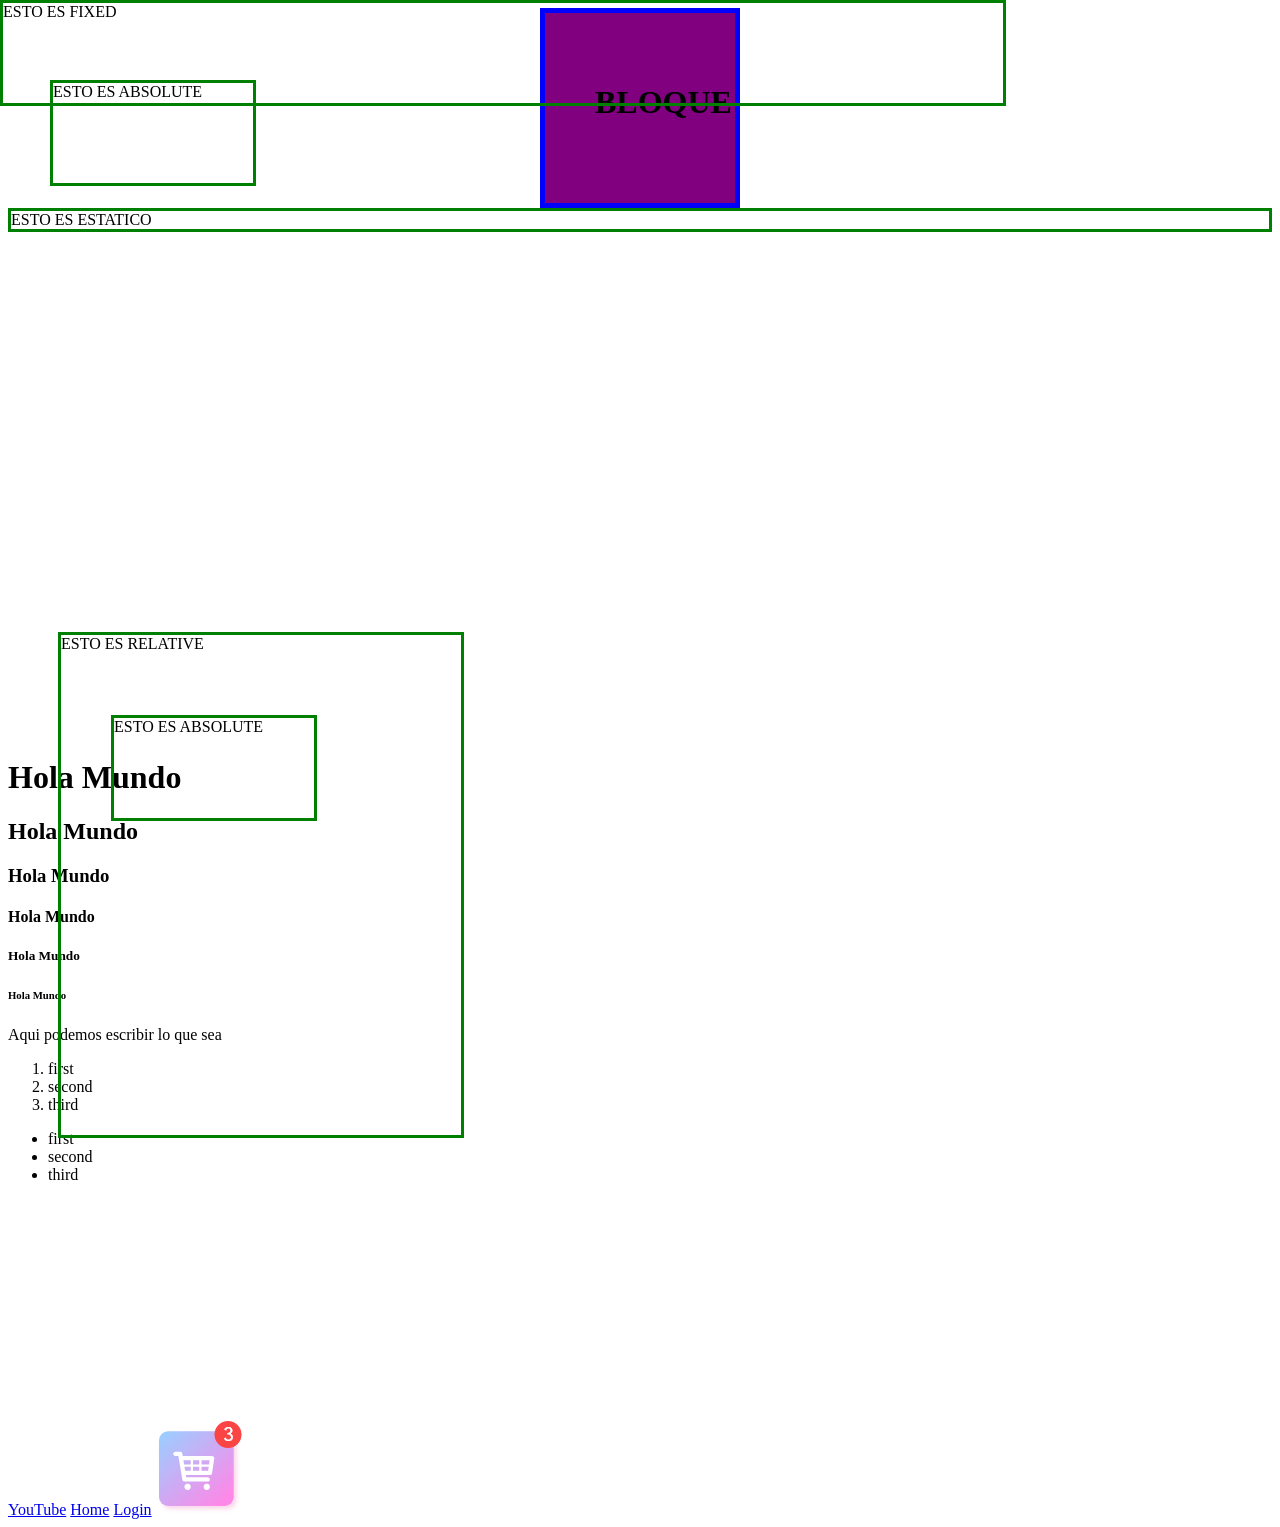
<file: src/main/resources/static/index.html>
<!DOCTYPE html>
<html>
    <head>
        <title>Tienda en linea</title>
        <link rel="stylesheet" href = "css/index.css">
    </head>
    <body>
        <div class="block">
            <h1>BLOQUE</h1>
        </div>
        <div class="static">ESTO ES ESTATICO</div>

        <div class="relative">ESTO ES RELATIVE<div class="absolute">ESTO ES ABSOLUTE</div></div>

        <div class="fixed">ESTO ES FIXED</div>

        <div class="absolute">ESTO ES ABSOLUTE</div>         
        <div>
            <!-- esto  es un comentario -->
            <!-- h=heading=titulos -->
            <h1>Hola Mundo</h1>
            <h2>Hola Mundo</h2>
            <h3>Hola Mundo</h3>
            <h4>Hola Mundo</h4>
            <h5>Hola Mundo</h5>
            <h6>Hola Mundo</h6>
        </div>
        <section>
            <!-- p= parrafo, y es una sucesion de caracteres -->
            <p>Aqui podemos escribir lo que sea</p>
            <!-- ol= ordered list = una lista ordenada -->
            <ol>
                <li>first</li>
                <li>second</li>
                <li>third</li>
            </ol>  
        </section>

        <article>
            <!-- ul= unordered list =una lista desordenada -->
            <ul>
                <li>first</li>
                <li>second</li>
                <li>third</li>
            </ul>
            <!-- a= hipervinculo -->
            <!-- URL Absoluta :  -->
            <!-- URL Relative : src=´user/documents/asdasd/mi.png´ -->
            <a href="https://www.youtube.com/watch?v=Bo2aD_I7-1U&list=RDBo2aD_I7-1U&index=1">YouTube</a>
            <a href="Home.html">Home</a>
            <a href="Login.html">Login</a>
            <!-- empty tags = etiquetas vacias = es cuando no tiene etiquetas de cierre como tal -->
            <img src="images/cart.png" alt="Texto alternativo"/>
            <iframe width="560" height="315" src="https://www.youtube.com/embed/Bo2aD_I7-1U" 
                    title="YouTube video player"
                    frameborder="0" allow="accelerometer; 
                    autoplay; clipboard-write; encrypted-media;
                    gyroscope; picture-in-picture" allowfullscreen></iframe>

        </article>


    </body>
</html>
</file>
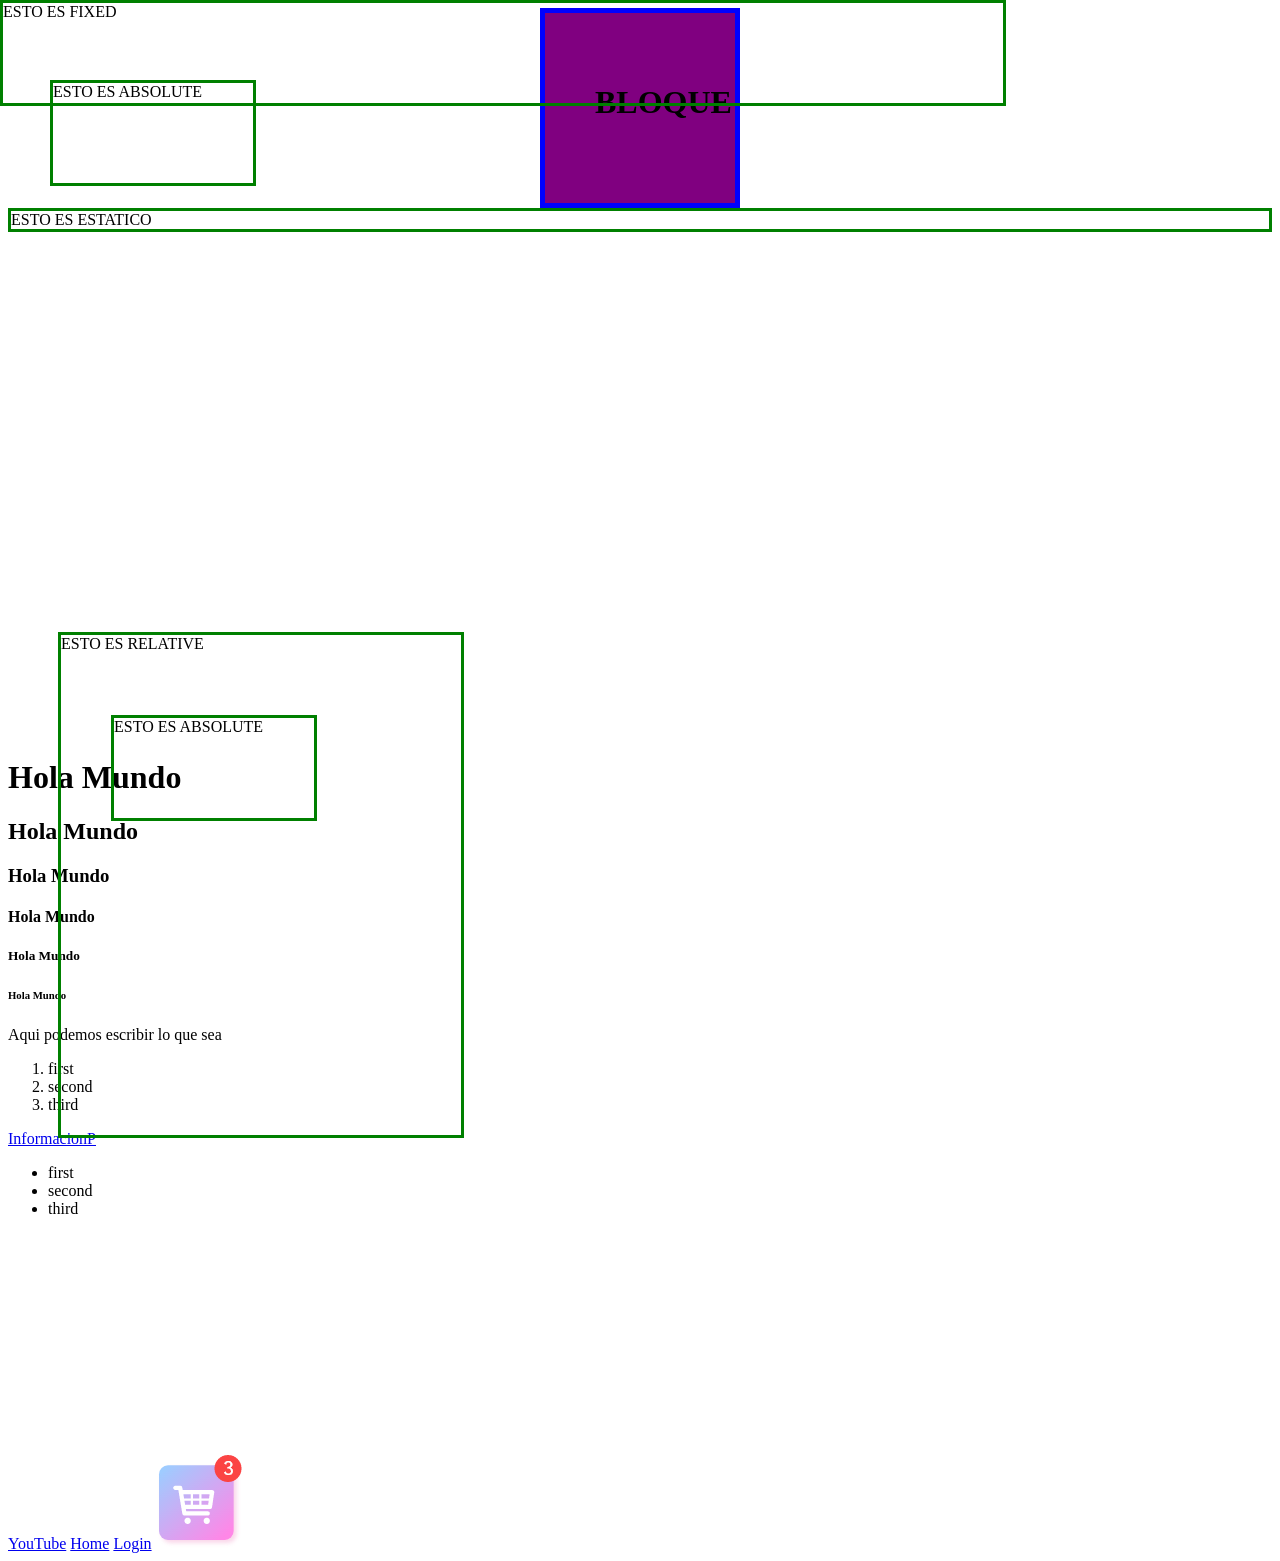
<file: Tienda_a/target/classes/static/index.html>
<!DOCTYPE html>
<html>
    <head>
        <title>Tienda en linea</title>
        <link rel="stylesheet" href = "css/index.css">
    </head>
    <body>
        <div class="block">
            <h1>BLOQUE</h1>
        </div>
        <div class="static">ESTO ES ESTATICO</div>

        <div class="relative">ESTO ES RELATIVE<div class="absolute">ESTO ES ABSOLUTE</div></div>

        <div class="fixed">ESTO ES FIXED</div>

        <div class="absolute">ESTO ES ABSOLUTE</div>         
        <div>
            <!-- esto  es un comentario -->
            <!-- h=heading=titulos -->
            <h1>Hola Mundo</h1>
            <h2>Hola Mundo</h2>
            <h3>Hola Mundo</h3>
            <h4>Hola Mundo</h4>
            <h5>Hola Mundo</h5>
            <h6>Hola Mundo</h6>
        </div>
        <section>
            <!-- p= parrafo, y es una sucesion de caracteres -->
            <p>Aqui podemos escribir lo que sea</p>
            <!-- ol= ordered list = una lista ordenada -->
            <ol>
                <li>first</li>
                <li>second</li>
                <li>third</li>
            </ol>  
        </section>
        <nav class="bt px-5">
            <a type="button" class="btn btn-dark px-5 " href="persona">InformacionP</a>   
        </nav>
        <article>
            <!-- ul= unordered list =una lista desordenada -->
            <ul>
                <li>first</li>
                <li>second</li>
                <li>third</li>
            </ul>
            <!-- a= hipervinculo -->
            <!-- URL Absoluta :  -->
            <!-- URL Relative : src=´user/documents/asdasd/mi.png´ -->
            <a href="https://www.youtube.com/watch?v=Bo2aD_I7-1U&list=RDBo2aD_I7-1U&index=1">YouTube</a>
            <a href="Home.html">Home</a>
            <a href="Login.html">Login</a>
            <!-- empty tags = etiquetas vacias = es cuando no tiene etiquetas de cierre como tal -->
            <img src="images/cart.png" alt="Texto alternativo"/>
            <iframe width="560" height="315" src="https://www.youtube.com/embed/Bo2aD_I7-1U" 
                    title="YouTube video player"
                    frameborder="0" allow="accelerometer; 
                    autoplay; clipboard-write; encrypted-media;
                    gyroscope; picture-in-picture" allowfullscreen></iframe>
        </article>


    </body>
</html>
</file>
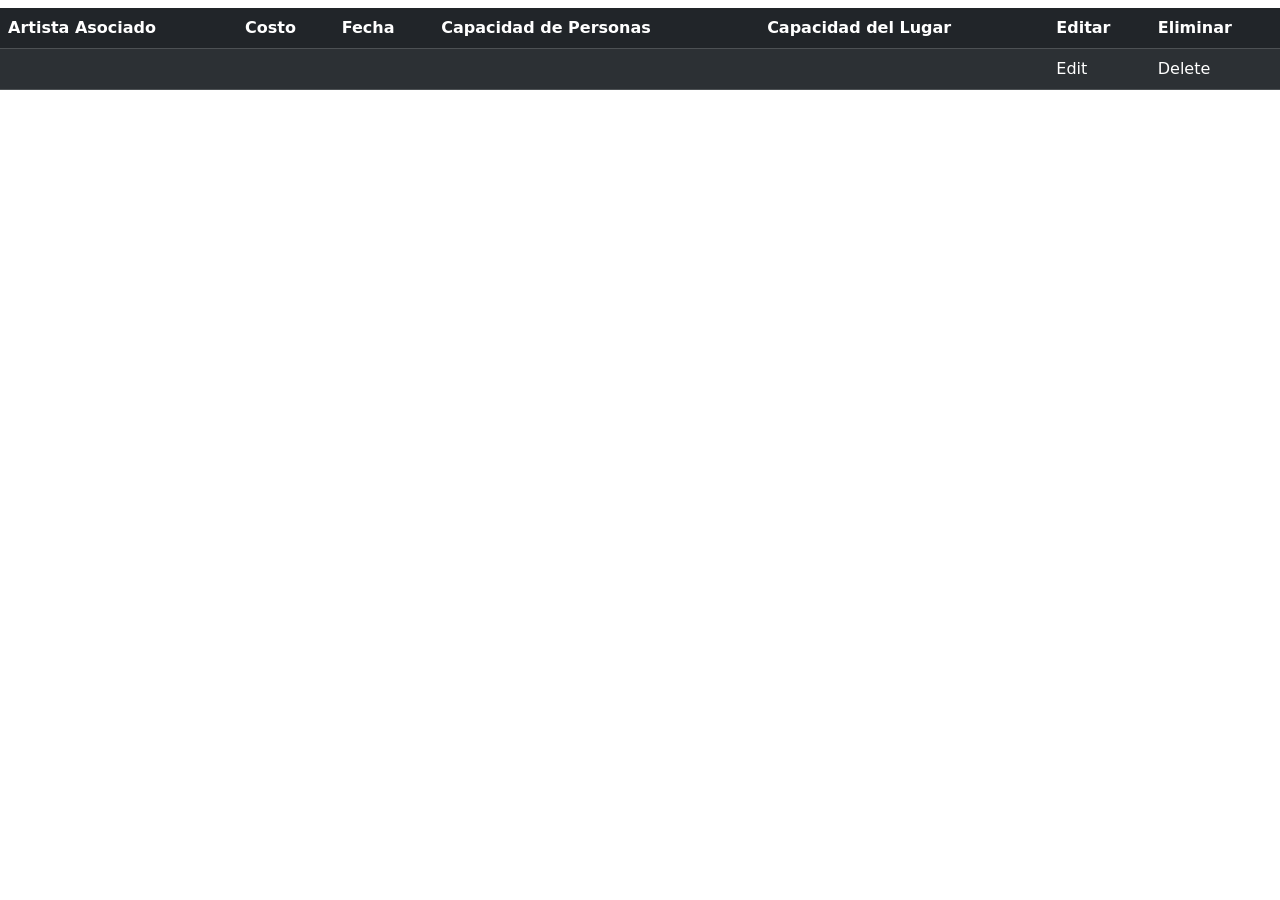
<file: ITicket/target/classes/templates/concierto.html>
<!DOCTYPE html>
<html xmlns:th="http://www.thymeleaf.org">
<html>
    <head>
        <title>Concierto</title>
        <link href="https://cdn.jsdelivr.net/npm/bootstrap@5.2.0-beta1/dist/css/bootstrap.min.css" rel="stylesheet" integrity="sha384-0evHe/X+R7YkIZDRvuzKMRqM+OrBnVFBL6DOitfPri4tjfHxaWutUpFmBp4vmVor" crossorigin="anonymous">
        <script src="https://cdn.jsdelivr.net/npm/bootstrap@5.2.0-beta1/dist/js/bootstrap.bundle.min.js" integrity="sha384-pprn3073KE6tl6bjs2QrFaJGz5/SUsLqktiwsUTF55Jfv3qYSDhgCecCxMW52nD2" crossorigin="anonymous"></script>
     </head>
    <body>
         <h1 th:text="${titulo}"></h1>  
        <table class="table table-dark table-striped">

            <thead  class="thead-dark">
                <tr>
                    <th scope="col"> Artista Asociado </th>
                    <th scope="col">Costo </th>
                    <th scope="col">Fecha </th>
                    <th scope="col">Capacidad de Personas </th>
                    <th scope="col">Capacidad del Lugar </th>
                    <th scope="col">Editar </th>
                    <th scope="col">Eliminar </th>
                </tr>
            </thead>
            <tbody>
            <th:block th:each="user : ${concierto}">
                <tr>
                    <td th:text="${user.getArtistaAsociado}"></td>
                    <td th:text="${user.getCosto}"></td>
                    <td th:text="${user.getFecha}"></td>
                    <td th:text="${user.getCapacidadP}"></td>
                    <td th:text="${user.getCapacidadL}"></td>
                    <td>
                        <a th:href="@{/editConcierto/{id}(id=${user.getId})}">Edit</a>
                    </td>
                    <td>
                        <a th:href="@{/delete/{id}(id=${user.getId})}">Delete</a>
                    </td>
                </tr>
            </th:block>
        </tbody>
    </table>
    </body>
</html>
</file>
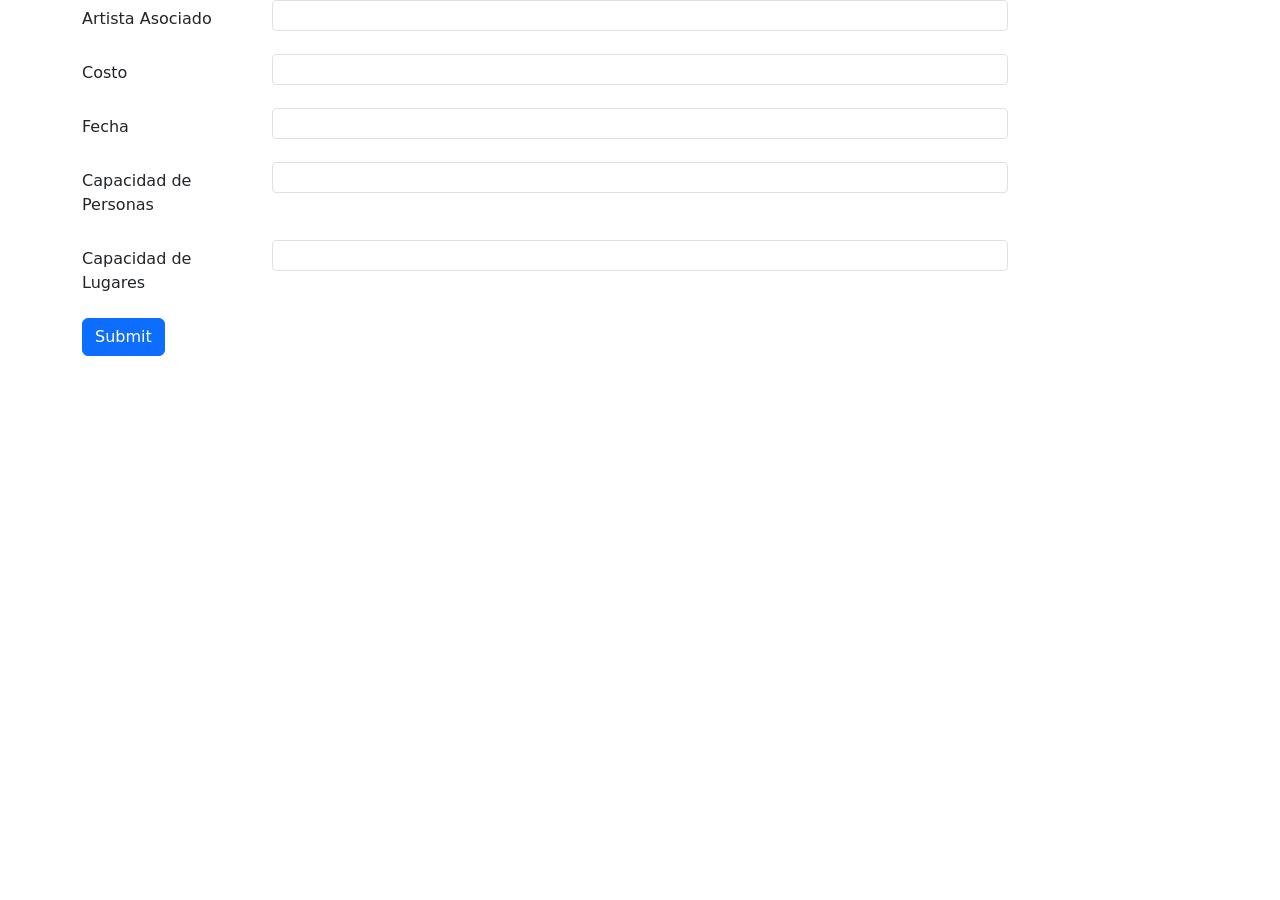
<file: ITicket/target/classes/templates/Crear.html>
<!DOCTYPE html>
<html>
    <head>
        <title>Crear</title>
        <link href="https://cdn.jsdelivr.net/npm/bootstrap@5.2.0-beta1/dist/css/bootstrap.min.css" rel="stylesheet" integrity="sha384-0evHe/X+R7YkIZDRvuzKMRqM+OrBnVFBL6DOitfPri4tjfHxaWutUpFmBp4vmVor" crossorigin="anonymous">
        <script src="https://cdn.jsdelivr.net/npm/bootstrap@5.2.0-beta1/dist/js/bootstrap.bundle.min.js" integrity="sha384-pprn3073KE6tl6bjs2QrFaJGz5/SUsLqktiwsUTF55Jfv3qYSDhgCecCxMW52nD2" crossorigin="anonymous"></script>
    </head>
    <body>
        <div class="container">
            <form th:object = "${concierto}"
                  th:action="@{/save}"
                  method="POST"
                  >

                <input type="hidden" th:field="*{id}">


                <div class="form-group mb-3 row">
                    <label for="artistaAsociado" class="col-md-2 col-form-label">Artista Asociado</label>
                    <div class="col-sm-8">
                        <input type="text" class="form-control form-control-sm col-md-6" th:field="*{artistaAsociado}" id="artistaAsociado" aria-describedby="emailHelp">
                    </div>
                </div>


                <div class="form-group mb-3 row">
                    <label for="costo" class="col-md-2 col-form-label">Costo</label>
                    <div class="col-sm-8">
                        <input type="text" th:field="*{costo}" class="form-control form-control-sm col-md-6" id="costo" aria-describedby="emailHelp">
                    </div>
                </div>



                <div class="form-group mb-3 row">
                    <label for="fecha" class="col-sm-2 col-form-label">Fecha</label>
                    <div class="col-sm-8">
                        <input type="text" th:field="*{fecha}" class="form-control form-control-sm col-md-6" id="fecha" aria-describedby="emailHelp">
                    </div>
                </div>



                <div class="form-group mb-3 row">
                    <label for="capacidadP" class="col-sm-2 col-form-label">Capacidad de Personas</label>
                    <div class="col-sm-8">
                        <input type="text" th:field="*{capacidadP}" class="form-control form-control-sm col-md-6" id="capacidadP" aria-describedby="emailHelp">
                    </div>
                </div>



                 <div class="form-group mb-3 row">
                    <label for="capacidadL" class="col-sm-2 col-form-label">Capacidad de Lugares</label>
                    <div class="col-sm-8">
                        <input type="text" th:field="*{capacidadL}" class="form-control form-control-sm col-md-6" id="capacidadL" aria-describedby="emailHelp">
                    </div>
                </div>
                
                 
                

                <button type="submit" class="btn btn-primary" value="Guardar">Submit</button>
            </form>

        </div>
    </body>
</html>
</file>
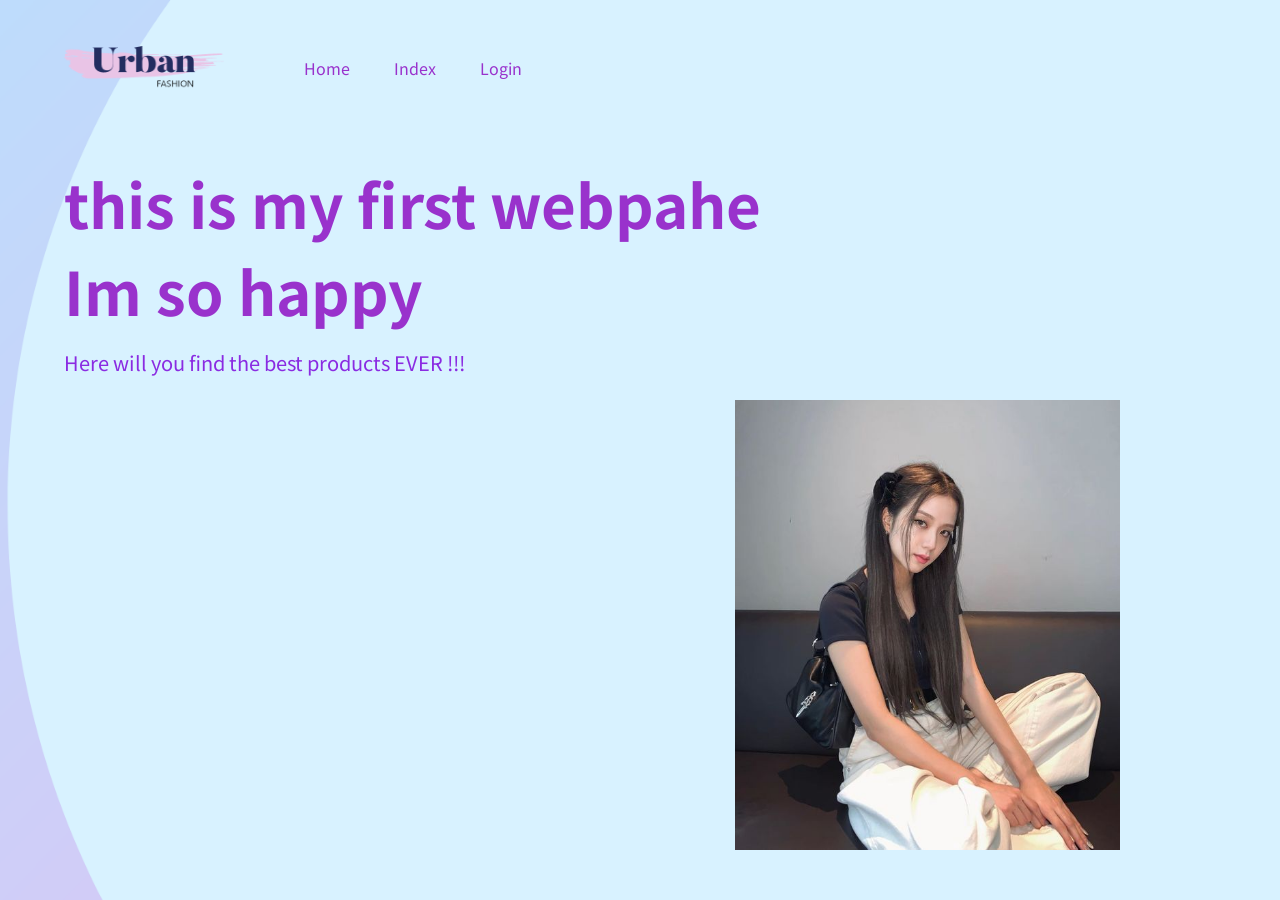
<file: src/main/resources/static/Home.html>
<!DOCTYPE html>

<html>
    <head>
        <title>Home</title>
        <link rel="stylesheet" href="css/Home.css">

    </head>

    <body>
        <!-- Este DIV es nuestro container = contiene toda la pagina -->
        <div class="container">
            <!-- Este DIV es nuestro NAVBAR = navigation bar -->
            <div class="navbar">
                <img src="images/logo.png" class="logo" alt="Es mi logo"/>
                <nav>
                    <ul>
                        <li><a href="Home.html">Home</a>  </li>
                        <li><a href="index.html">Index</a>  </li>
                        <li><a href="Login.html">Login</a>  </li>
                    </ul>
                </nav>
            </div> 
            <!-- Este DIV es nuestro contenido -->
            <!-- br= break= es crear un salto de linea -->
            <div class="content">
                <h1>this is my first webpahe <br>Im so happy </h1>
                <p>Here will you find the best products EVER !!!</p>
                <img src="images/f1fe1fd49a3203a2e77842ca0524e306.jpg" class="miImagen" alt="This is my image"/>
            </div>

        </div>
    </body>
    <footer>

    </footer>
</html>
</file>
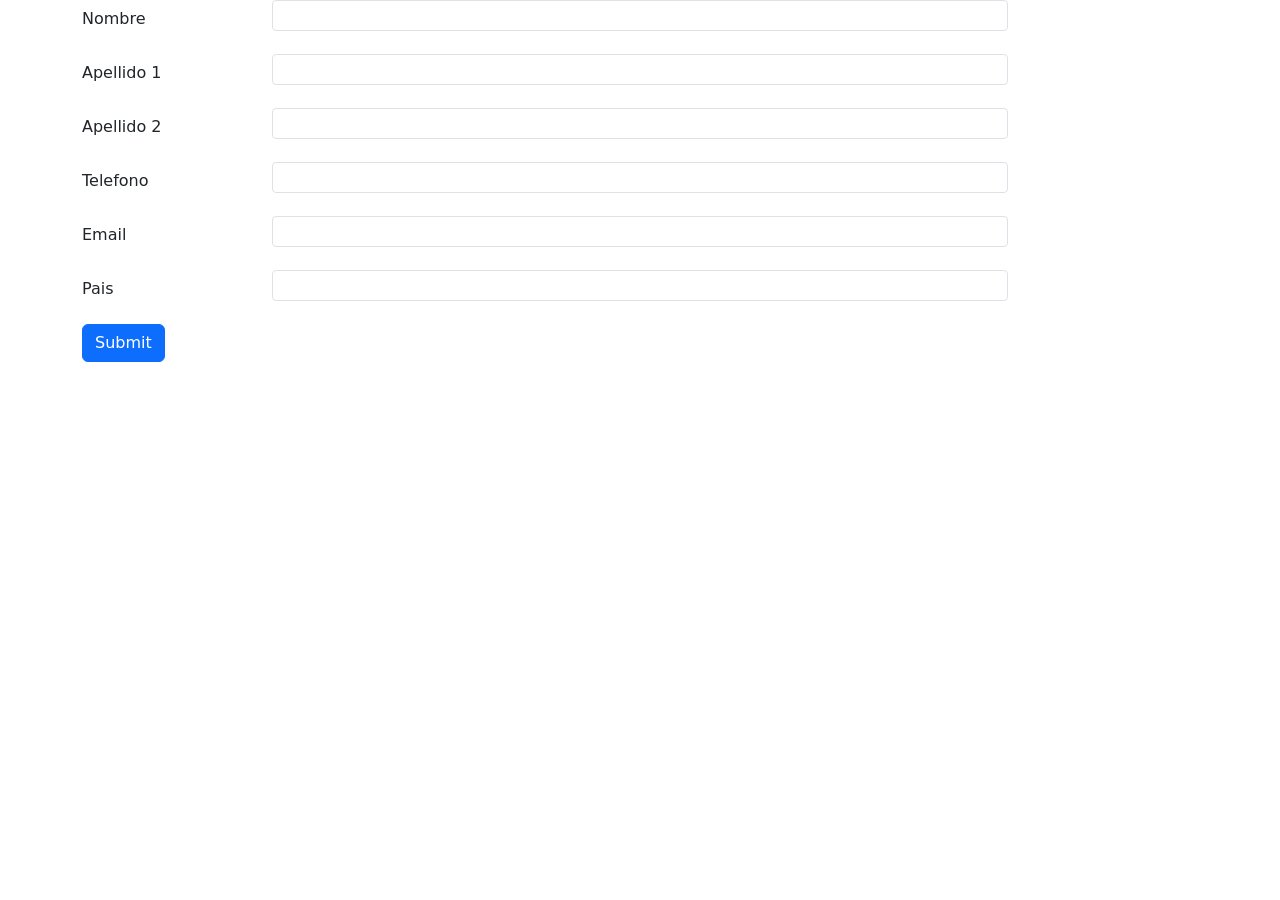
<file: src/main/resources/templates/Crear.html>
<!DOCTYPE html>
<html>
    <head>
        <title>Crear</title>
        <link href="https://cdn.jsdelivr.net/npm/bootstrap@5.2.0-beta1/dist/css/bootstrap.min.css" rel="stylesheet" integrity="sha384-0evHe/X+R7YkIZDRvuzKMRqM+OrBnVFBL6DOitfPri4tjfHxaWutUpFmBp4vmVor" crossorigin="anonymous">
        <script src="https://cdn.jsdelivr.net/npm/bootstrap@5.2.0-beta1/dist/js/bootstrap.bundle.min.js" integrity="sha384-pprn3073KE6tl6bjs2QrFaJGz5/SUsLqktiwsUTF55Jfv3qYSDhgCecCxMW52nD2" crossorigin="anonymous"></script>
    </head>
    <body>

        <div class="container">
            <form th:object = "${persona}"
                  th:action="@{/save}"
                  method="POST"
                  >

                <input type="hidden" th:field="*{id}">


                <div class="form-group mb-3 row">
                    <label for="nombre" class="col-md-2 col-form-label">Nombre</label>
                    <div class="col-sm-8">
                        <input type="text" class="form-control form-control-sm col-md-6" th:field="*{nombre}" id="nombre" aria-describedby="emailHelp">
                    </div>
                </div>



                <div class="form-group mb-3 row">
                    <label for="apellido1" class="col-md-2 col-form-label">Apellido 1</label>
                    <div class="col-sm-8">
                        <input type="text" th:field="*{apellido1}" class="form-control form-control-sm col-md-6" id="apellido1" aria-describedby="emailHelp">
                    </div>
                </div>



                <div class="form-group mb-3 row">
                    <label for="apellido2" class="col-md-2 col-form-label">Apellido 2</label>
                    <div class="col-sm-8">
                        <input type="text" th:field="*{apellido2}" class="form-control form-control-sm col-md-6" id="apellido2" aria-describedby="emailHelp">
                    </div>
                </div>



                <div class="form-group mb-3 row">
                    <label for="telefono" class="col-sm-2 col-form-label">Telefono</label>
                    <div class="col-sm-8">
                        <input type="text" th:field="*{telefono}" class="form-control form-control-sm col-md-6" id="telefono" aria-describedby="emailHelp">
                    </div>
                </div>



                <div class="form-group mb-3 row">
                    <label for="email" class="col-sm-2 col-form-label">Email</label>
                    <div class="col-sm-8">
                        <input type="text" th:field="*{email}" class="form-control form-control-sm col-md-6" id="email" aria-describedby="emailHelp">
                    </div>
                </div>



                <div class="form-group mb-3 row">
                    <label for="Pais" class="form-control-sm-2 col-form-label col-md-2">Pais</label>
                    <div class="col-sm-8">
                        <select th:field="*{pais}" id="Pais" class="form-control form-control-sm col-md-6 " aria-describedby="emailHelp">
                            <option th:each="x:${paises}"
                                    th:value="${x.id}"
                                    th:text="${x.pais}"
                                    />
                        </select>
                    </div>
                </div>

                <button type="submit" class="btn btn-primary" value="Guardar">Submit</button>
            </form>
        </div>
    </body>
</html>
</file>
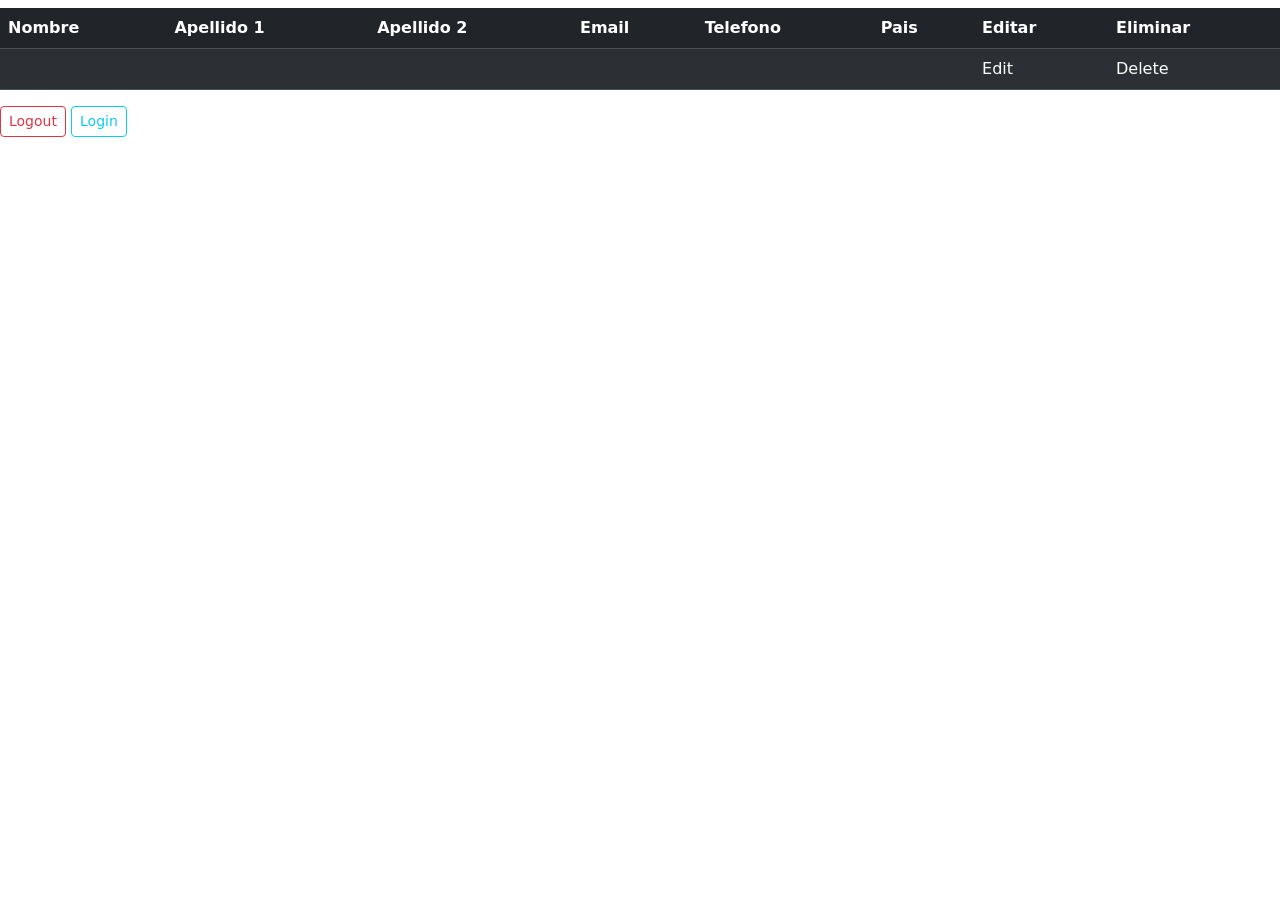
<file: src/main/resources/templates/personas.html>
<!DOCTYPE html>
<html xmlns:th="http://www.thymeleaf.org">
    <head>
        <title>Personas</title>
        <link href="https://cdn.jsdelivr.net/npm/bootstrap@5.2.0-beta1/dist/css/bootstrap.min.css" rel="stylesheet" integrity="sha384-0evHe/X+R7YkIZDRvuzKMRqM+OrBnVFBL6DOitfPri4tjfHxaWutUpFmBp4vmVor" crossorigin="anonymous">
        <script src="https://cdn.jsdelivr.net/npm/bootstrap@5.2.0-beta1/dist/js/bootstrap.bundle.min.js" integrity="sha384-pprn3073KE6tl6bjs2QrFaJGz5/SUsLqktiwsUTF55Jfv3qYSDhgCecCxMW52nD2" crossorigin="anonymous"></script>
    </head>
    <body>
        <h1 th:text="${titulo}"></h1>  
        <table class="table table-dark table-striped">

            <thead  class="thead-dark">
                <tr>
                    <th scope="col">Nombre </th>
                    <th scope="col">Apellido 1 </th>
                    <th scope="col">Apellido 2 </th>
                    <th scope="col">Email </th>
                    <th scope="col">Telefono </th>
                    <th scope="col">Pais </th>
                    <th scope="col">Editar </th>
                    <th scope="col">Eliminar </th>
                </tr>
            </thead>
            <tbody>
            <th:block th:each="user : ${Personas}">
                <tr>
                    <td th:text="${user.getNombre}"></td>
                    <td th:text="${user.getApellido1}"></td>
                    <td th:text="${user.getApellido2}"></td>
                    <td th:text="${user.getEmail}"></td>
                    <td th:text="${user.getTelefono}"></td>
                    <td th:text="${user.getPais.getPais}"></td>
                    <td>
                        <a th:href="@{/editPersona/{id}(id=${user.getId})}">Edit</a>
                    </td>
                    <td>
                        <a th:href="@{/delete/{id}(id=${user.getId})}">Delete</a>
                    </td>
                </tr>
            </th:block>
        </tbody>
    </table>
    <form action="action">
        <div class="form-inline my-2 my-lg-0"form-method="post" th:action="@{/logout}" >
            <button sec:authorize="isAuthenticated()" class="btn btn-outline-danger my-2 my-sm-0 btn-sm" type="submit">Logout</button>
            <button sec:authorize="isAuthenticated()" th:href="@{~/login}" class="btn btn-outline-info my-2 my-sm-0 btn-sm" type="submit">Login</button>
        </div>
    </form>
</body>
</html>
</file>
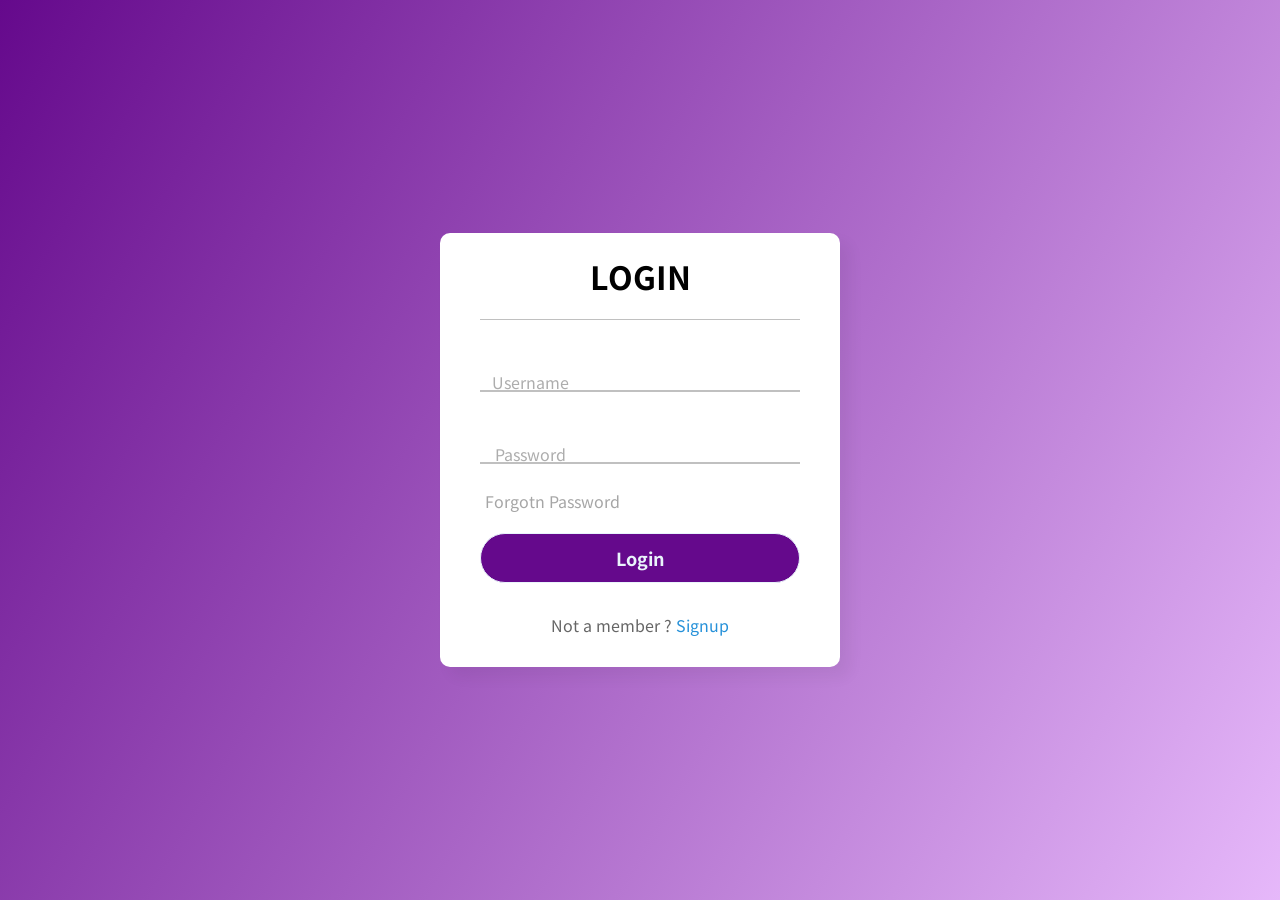
<file: Tienda_a/target/classes/static/Login.html>
<!DOCTYPE html>
<html>
    <head>
        <title>Login</title>
        <link rel="stylesheet" href="css/Login.css">
    </head>
    <body>
        <div class="center">
            <form method="post">
                <h1>LOGIN</h1>

                <div class="txt_field">
                    <input type="text" required>
                    <label>Username</label>
                </div>

                <div class="txt_field">
                    <input type="password" required>
                    <label>Password</label>
                </div>

                <div class="pass">Forgotn Password</div>
                <input type="submit" value="Login">
                <div class="signup">
                    Not a member ? <a href="#">Signup</a>
                </div>
            </form>
        </div>
    </body>
</html>
</file>
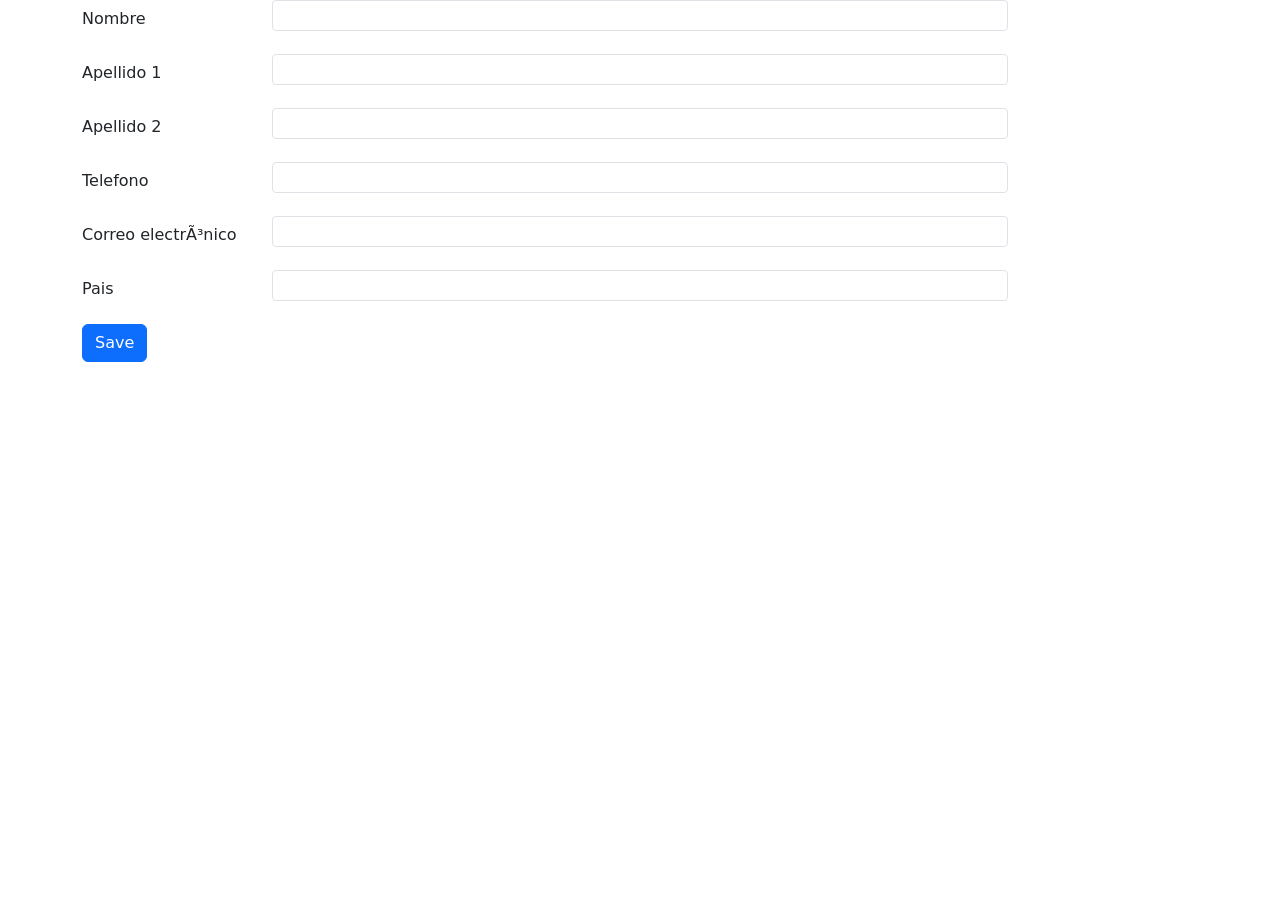
<file: Tienda_a/target/classes/templates/Crear.html>
<!DOCTYPE html>
<html>
    <head>
        <title>Crear</title>
        <link href="https://cdn.jsdelivr.net/npm/bootstrap@5.2.0-beta1/dist/css/bootstrap.min.css" rel="stylesheet" integrity="sha384-0evHe/X+R7YkIZDRvuzKMRqM+OrBnVFBL6DOitfPri4tjfHxaWutUpFmBp4vmVor" crossorigin="anonymous">
        <script src="https://cdn.jsdelivr.net/npm/bootstrap@5.2.0-beta1/dist/js/bootstrap.bundle.min.js" integrity="sha384-pprn3073KE6tl6bjs2QrFaJGz5/SUsLqktiwsUTF55Jfv3qYSDhgCecCxMW52nD2" crossorigin="anonymous"></script>
    </head>
    <body>

        <div class="container">
            <form th:object = "${persona}"
                  th:action="@{/save}"
                  method="POST"
                  >

                <input type="hidden" th:field="*{id}">


                <div class="form-group mb-3 row">
                    <label for="nombre" class="col-md-2 col-form-label" th:text="#{cliente.nombre}">Nombre</label>
                    <div class="col-sm-8">
                        <input type="text" class="form-control form-control-sm col-md-6" th:field="*{nombre}" id="nombre" aria-describedby="emailHelp">
                    </div>
                </div>



                <div class="form-group mb-3 row">
                    <label for="apellido1" class="col-md-2 col-form-label"  th:text="#{cliente.apellido1}">Apellido 1</label>
                    <div class="col-sm-8">
                        <input type="text" th:field="*{apellido1}" class="form-control form-control-sm col-md-6" id="apellido1" aria-describedby="emailHelp">
                    </div>
                </div>



                <div class="form-group mb-3 row">
                    <label for="apellido2" class="col-md-2 col-form-label" th:text="#{cliente.apellido2}">Apellido 2</label>
                    <div class="col-sm-8">
                        <input type="text" th:field="*{apellido2}" class="form-control form-control-sm col-md-6" id="apellido2" aria-describedby="emailHelp">
                    </div>
                </div>



                <div class="form-group mb-3 row">
                    <label for="telefono" class="col-sm-2 col-form-label" th:text="#{cliente.telefono}">Telefono</label>
                    <div class="col-sm-8">
                        <input type="text" th:field="*{telefono}" class="form-control form-control-sm col-md-6" id="telefono" aria-describedby="emailHelp">
                    </div>
                </div>



                <div class="form-group mb-3 row">
                    <label for="email" class="col-sm-2 col-form-label" th:text="#{cliente.correo}">Correo electrónico</label>
                    <div class="col-sm-8">
                        <input type="text" th:field="*{email}" class="form-control form-control-sm col-md-6" id="email" aria-describedby="emailHelp">
                    </div>
                </div>



                <div class="form-group mb-3 row">
                    <label for="Pais" class="form-control-sm-2 col-form-label col-md-2" th:text="#{cliente.pais}">Pais</label>
                    <div class="col-sm-8">
                        <select th:field="*{pais}" id="Pais" class="form-control form-control-sm col-md-6 " aria-describedby="emailHelp">
                            <option th:each="x:${paises}"
                                    th:value="${x.id}"
                                    th:text="${x.pais}"
                                    />
                        </select>
                    </div>
                </div>

                <button type="submit" class="btn btn-primary" value="Guardar" th:text="#{accion.guardar}">Save</button>
            </form>
        </div>
    </body>
    <footer th:replace="plantilla/template::footer   "></footer>
</html>
</file>
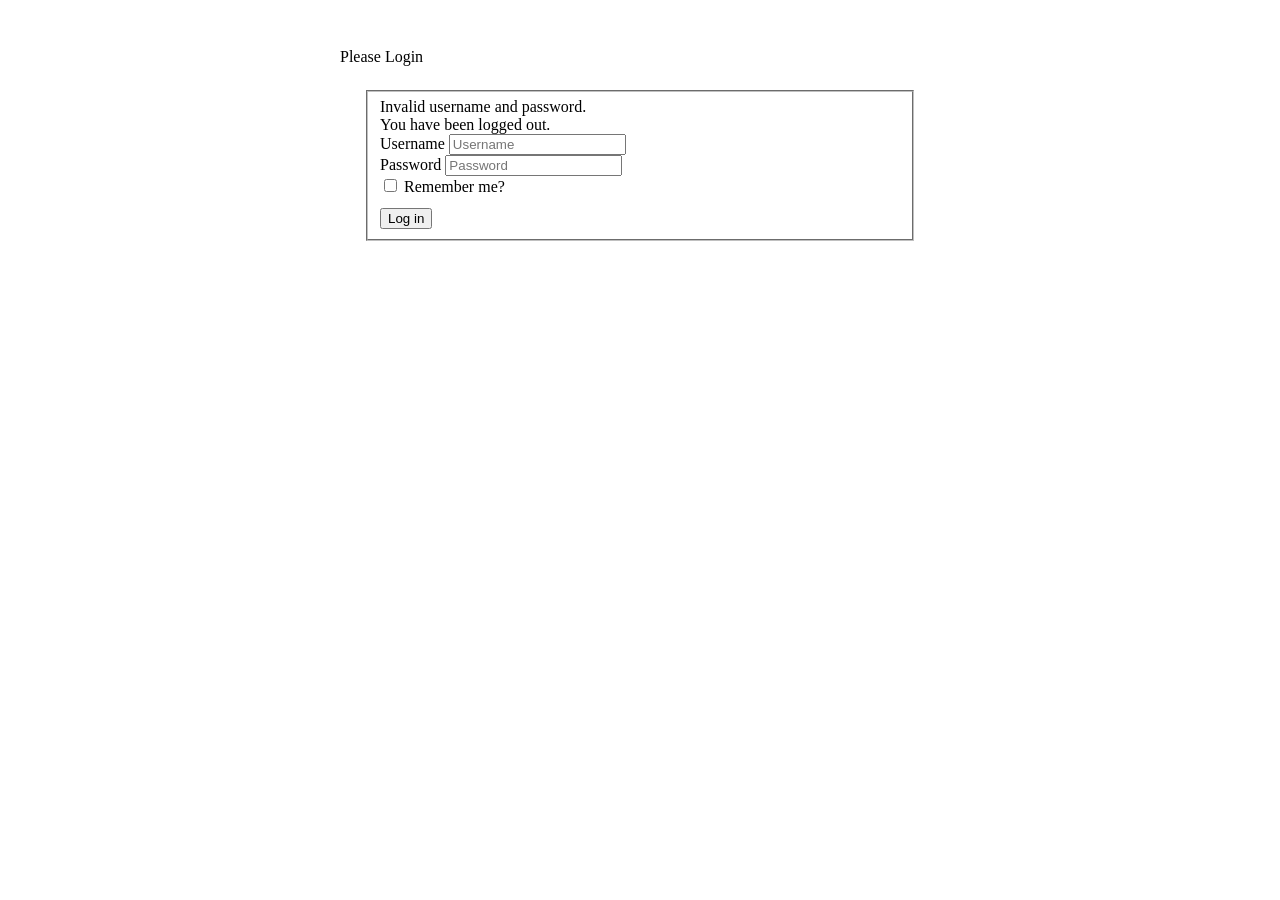
<file: Tienda_a/target/classes/templates/login.html>
<!DOCTYPE html>
<html xmlns:th="http://www.thymeleaf.org">
    <head th:replace="plantilla/template::head"></head> 
    <body> 
        <div class="container">   
            <div style="width:600px;margin-left: auto;margin-right: auto;margin-top:24px;padding: 24px;"> 
                <div class="card">     
                    <div class="card-header"> 
                        <i class="fa fa-user"></i> Please Login

                    </div>  
                    <div class="card-block" style="padding: 24px;">  
                        <form name="f" th:action="@{/login}" method="post">  
                            <fieldset> 
                                <!-- Thymeleaf + Spring Security error display -->   
                                <div th:if="${param.error}" class="alert alert-danger">  
                                    Invalid username and password.
                                </div> 
                                <div th:if="${param.logout}" class="alert alert-success">  
                                    You have been logged out.
                                </div>    

                                <!-- Login Controls -->  
                                <div class="form-group">   
                                    <label for="txtUsername">Username</label> 
                                    <input type="text" class="form-control" id="username" name="username" 
                                           placeholder="Username">   
                                </div>   
                                <div class="form-group">    
                                    <label for="txtPassword">Password</label> 
                                    <input type="password" class="form-control" id="password" name="password"  
                                           placeholder="Password">    
                                </div>    
                                <div class="form-check">                                   
                                    <input type="checkbox" class="form-check-input" id="checkRememberMe" name="checkRememberMe">   
                                    <label class="form-check-label" for="checkRememberMe">Remember me?</label> 
                                </div>             
                                <!-- Login Button -->   
                                <div class="form-actions" style="margin-top: 12px;"> 
                                    <button type="submit" class="btn btn-success">Log in</button>       
                                </div>  
                            </fieldset>   
                        </form>           
                    </div>     
                </div>  
            </div>      
        </div>   
    </body>
</html>
</file>
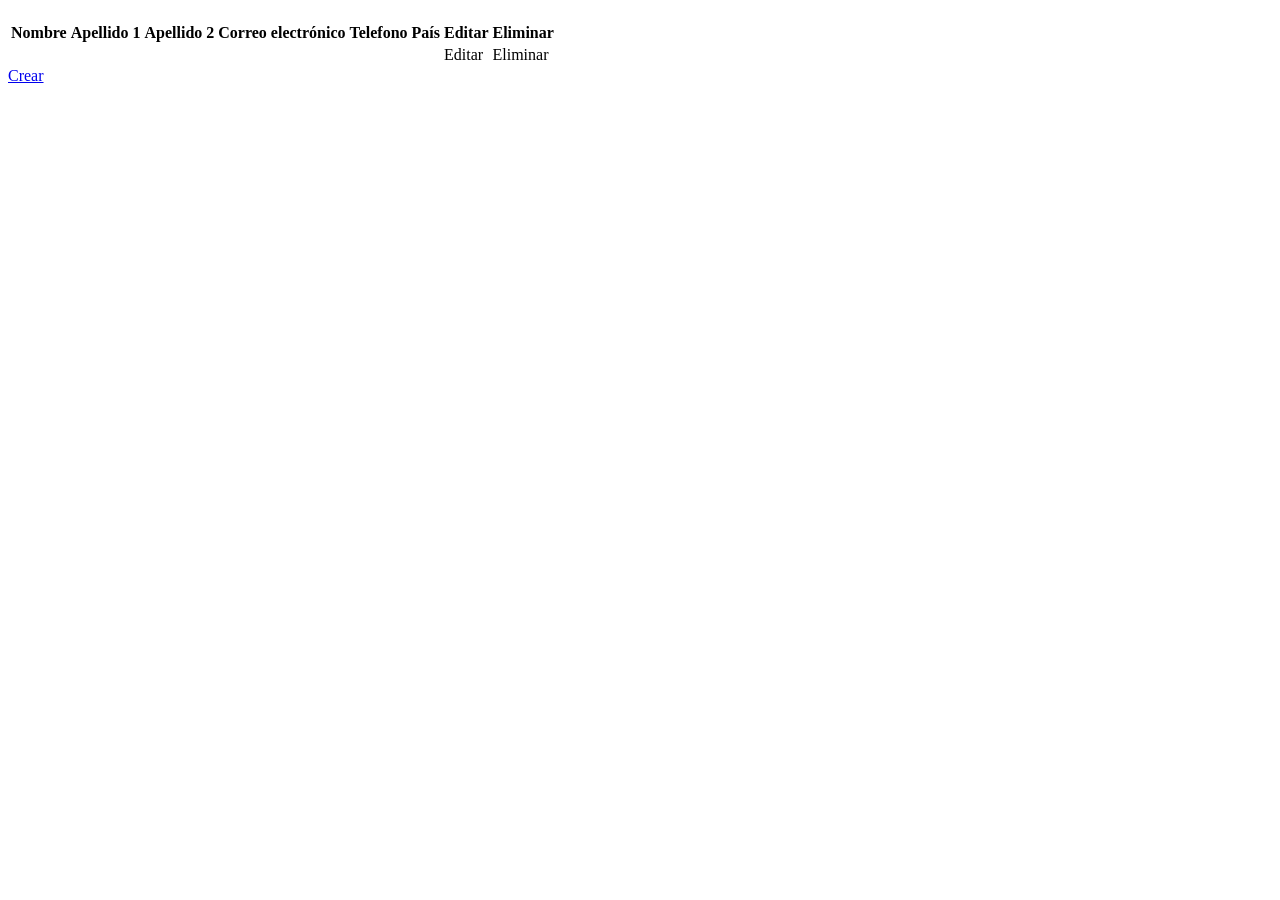
<file: Tienda_a/target/classes/templates/personas.html>
<!DOCTYPE html>
<html xmlns:th="http://www.thymeleaf.org">
    <head th:replace="plantilla/template::head"></head>
    <body>
        <header th:replace="plantilla/template::header"></header>
        
        <h1 th:text="${titulo}"></h1>
      
        <table class="table table-dark table-striped">

            <thead  class="thead-dark">
                <tr>
                    <th scope="col" th:text="#{cliente.nombre}">Nombre </th>
                    <th scope="col" th:text="#{cliente.apellido1}">Apellido 1 </th>
                    <th scope="col" th:text="#{cliente.apellido2}">Apellido 2 </th>
                    <th scope="col" th:text="#{cliente.correo}">Correo electrónico </th>
                    <th scope="col" th:text="#{cliente.telefono}">Telefono </th>
                    <th scope="col" th:text="#{cliente.pais}">País </th>
                    <th scope="col" th:text="#{accion.editar}">Editar </th>
                    <th scope="col" th:text="#{accion.eliminar}">Eliminar </th>
                </tr>
            </thead>
            <tbody>
            <th:block th:each="user : ${Personas}">
                <tr>
                    <td th:text="${user.getNombre}"></td>
                    <td th:text="${user.getApellido1}"></td>
                    <td th:text="${user.getApellido2}"></td>
                    <td th:text="${user.getEmail}"></td>
                    <td th:text="${user.getTelefono}"></td>
                    <td th:text="${user.getPais.getPais}"></td>
                    <td>
                        <a th:href="@{/editPersona/{id}(id=${user.getId})}" th:text="#{accion.editar}">Editar</a>
                    </td>
                    <td>
                        <a th:href="@{/delete/{id}(id=${user.getId})}" th:text="#{accion.eliminar}">Eliminar</a>
                    </td>
                </tr>
            </th:block>
        </tbody>
    </table>

    <nav class="bt px-5">
        <a type="button" class="btn btn-dark px-5 " href="personaN" th:text="#{accion.crear}">Crear</a>   
    </nav>
</body>
<footer th:replace="plantilla/template::footer   "></footer>
</html>
</file>
<file: src/main/resources/static/css/index.css>
/*
Click nbfs://nbhost/SystemFileSystem/Templates/Licenses/license-default.txt to change this license
Click nbfs://nbhost/SystemFileSystem/Templates/Other/CascadeStyleSheet.css to edit this template
*/
/* 
    Created on : 31 may. 2022, 22:12:38
    Author     : Ariel
*/
/* 
    content-box: toma en cuenta, contenido, borde y padding para el calculo de la caja sumativa
    border-box: modifica valores de contenido, para que coincida con nuestro ancho y alto
*/
.block{
    background-color: purple;
    width: 200px;
    height: 200px;
    padding: 50px;
    border: 5px solid blue;
    box-sizing: border-box;
    margin: auto;
}
.static{
 position:static;
 border: 3px solid green;
 top:400px;
 left:50px;
}
.relative{
 position:relative;
 border: 3px solid green;
 top:400px;
 left:50px;
 width: 400px;
 height: 500px;
}
.fixed{
 position:fixed;
 width: 1000px;
 height: 100px;
 border: 3px solid green;
 top:0px;
 left:0px;
}
.absolute{
 position:absolute;
 border: 3px solid green;
 top:80px;
 left:50px;
 width: 200px;
 height: 100px;
}
</file>
<file: Tienda_a/target/classes/static/css/index.css>
/*
Click nbfs://nbhost/SystemFileSystem/Templates/Licenses/license-default.txt to change this license
Click nbfs://nbhost/SystemFileSystem/Templates/Other/CascadeStyleSheet.css to edit this template
*/
/* 
    Created on : 31 may. 2022, 22:12:38
    Author     : Ariel
*/
/* 
    content-box: toma en cuenta, contenido, borde y padding para el calculo de la caja sumativa
    border-box: modifica valores de contenido, para que coincida con nuestro ancho y alto
*/
.block{
    background-color: purple;
    width: 200px;
    height: 200px;
    padding: 50px;
    border: 5px solid blue;
    box-sizing: border-box;
    margin: auto;
}
.static{
 position:static;
 border: 3px solid green;
 top:400px;
 left:50px;
}
.relative{
 position:relative;
 border: 3px solid green;
 top:400px;
 left:50px;
 width: 400px;
 height: 500px;
}
.fixed{
 position:fixed;
 width: 1000px;
 height: 100px;
 border: 3px solid green;
 top:0px;
 left:0px;
}
.absolute{
 position:absolute;
 border: 3px solid green;
 top:80px;
 left:50px;
 width: 200px;
 height: 100px;
}
</file>
<file: src/main/resources/static/css/Home.css>
@import url('https://fonts.googleapis.com/css2?family=Noto+Sans+KR:wght@300&display=swap');
*{
    margin:0;
    padding:0;
    font-family: 'Noto Sans KR', sans-serif;
}
.container{
    height: 100vh;
    width:100%;
    background-image: url(../images/background.png);
    background-position: center;
    background-size: cover;
    padding-left: 5%;
    padding-right: 5%;
    box-sizing: border-box;
    position: relative;  
}
.navbar{
    height: 15vh;
    width:100%;  
    margin:auto;
    display:flex;
    align-items:center;
}
.logo{
    width: 160px;
    cursor:pointer;
}
nav{
    flex:1;
    padding-left:60px;
} 
nav ul li{
    display:inline-block;
    list-style:none;
    margin:0px 20px;
}
nav ul li a{
    text-decoration:none;
    color: darkorchid;
}
.content h1{
    font-size:60px;
    font-weight:bold;
    margin-top:24px;
    margin-bottom:15px;
    color:darkorchid;
}
.content p{
    font-size:20px; 
    color:blueviolet;
}
.miImagen{
    height:50%;
    position:absolute;
    bottom:50px;
    right:160px;
}
</file>
<file: Tienda_a/target/classes/static/css/Login.css>
@import url('https://fonts.googleapis.com/css2?family=Noto+Sans+KR:wght@300&display=swap');
*{
    margin:0;
    padding:0;
    box-sizing: border-box;
    font-family: 'Noto Sans KR', sans-serif;
}
body{
    overflow: hidden;
    height: 100Vh;
    background: linear-gradient(120deg,#65098C,#E6B8FA);
}
.center{
    position: absolute;
    top: 50%;
    left: 50%;
    width: 400px;
    background: white;
    transform: translate(-50%,-50%);
    border-radius: 10px;
    box-shadow: 10px 10px 15px rgba(0,0,0,0.05);
}
.center h1{
    text-align: center;
    padding: 20px 0;
    border-bottom: 1px solid silver;
}
.center form{
    padding: 0 40px;
    box-sizing: border-box;
}
form .txt_field{
    position: relative;
    border-bottom: 2px solid silver;
    margin: 30px 0;
}
.txt_field input{
    width: 100%;
    padding: 0 5px;
    height: 40px;
    font-size: 20px;
    border: none;
    background: none;
}
.txt_field label{
    position: absolute;
    top: 50%;
    left: 50px;
    color: #adadad;
    transform: translate(-50%);
    font-size: 16px;
}
.pass{
    margin: -5px 0 20px 5px;
    color: #a6a6a6;
    cursor: pointer;
}
.pass:hover{
    text-decoration: underline;
}
input[type="submit"]{
    width: 100%;
    height: 50px;
    border: 1px solid;
    background: #65098C;
    border-radius: 25px;
    font-size: 18px;
    font-weight: 700;
    cursor: pointer;
    color: #e9f4fb;
}
input[type="submit"]:hover{
    border-color: #2691d9;
    background: green;
    transition: .5s;
}
.signup{
    margin: 30px 0;
    text-align: center;
    font-size: 16px;
    color: #666666;
}
.signup a{
    color: #2691d9;
    text-decoration: none;
}
.signup a:hover{
    text-decoration: underline;
}
.txt_field span::before{
    content:"";
    position: absolute;
    top: 50%;
    left: 5px;
    color: #adadad;
    transform: translateY(-50%);
    font-size: 16px;
    pointer-events: none;
    transition: .5s;
}
.txt_field input:focus~label,
.txt_field input:valid~label{
    top:-20px;
    color: #2691d9;
}
.txt_field input:focus~span::before,
.txt_field input:valid~span::before{
    width: 100%;
}
</file>
